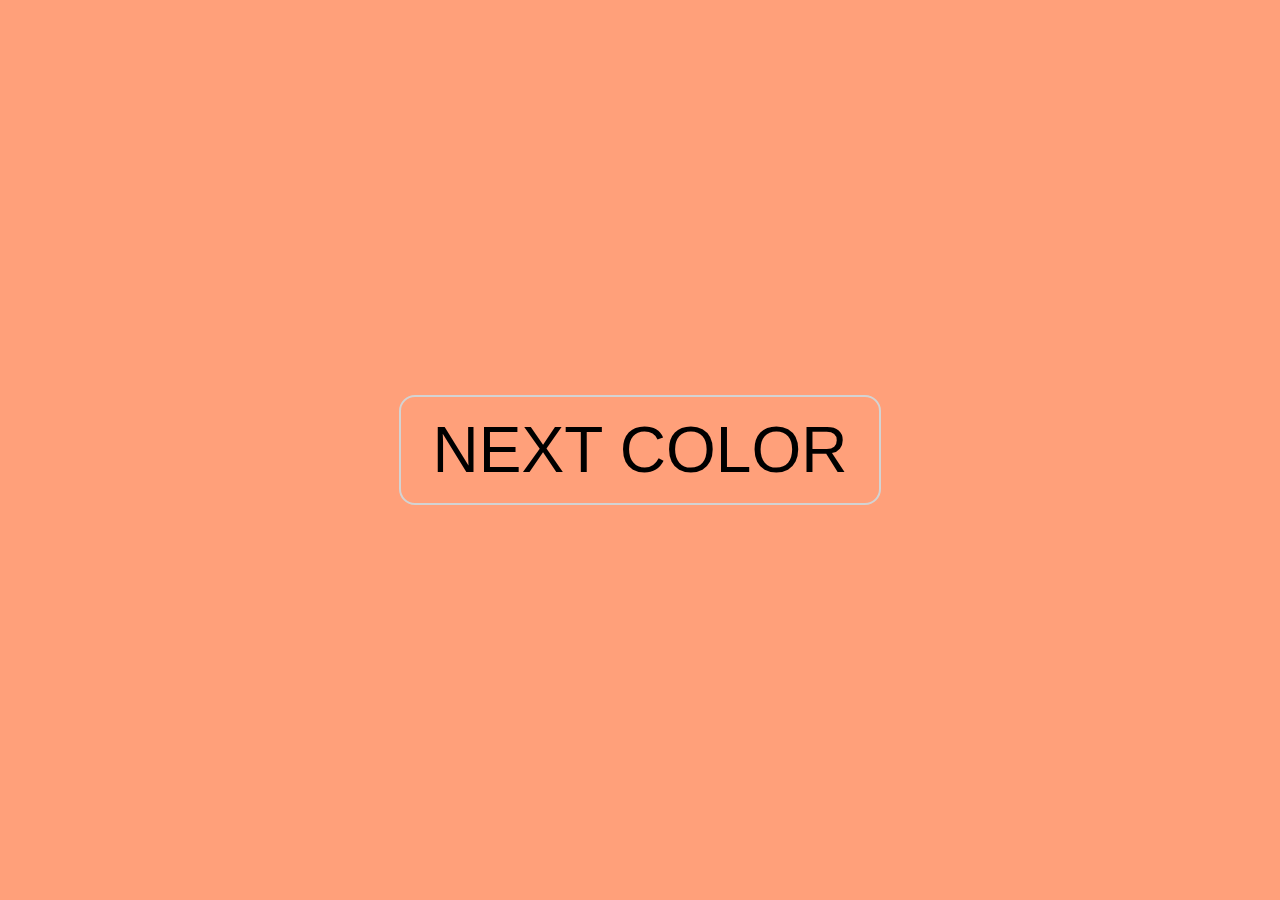
<file: background-colors/index.html>
<!DOCTYPE html>
<html lang="en">
<head>
  <meta charset="UTF-8">
  <meta name="viewport" content="width=device-width, initial-scale=1.0">
  <title>Web Dev | Background Colors</title>
  <link rel="stylesheet" href="styles.css">
</head>
<body id='body'>
  <div class="btn-container">
    <button id='color'>next color</button>
  </div>

  <script src="./index.js"></script>
</body>
</html>
</file>
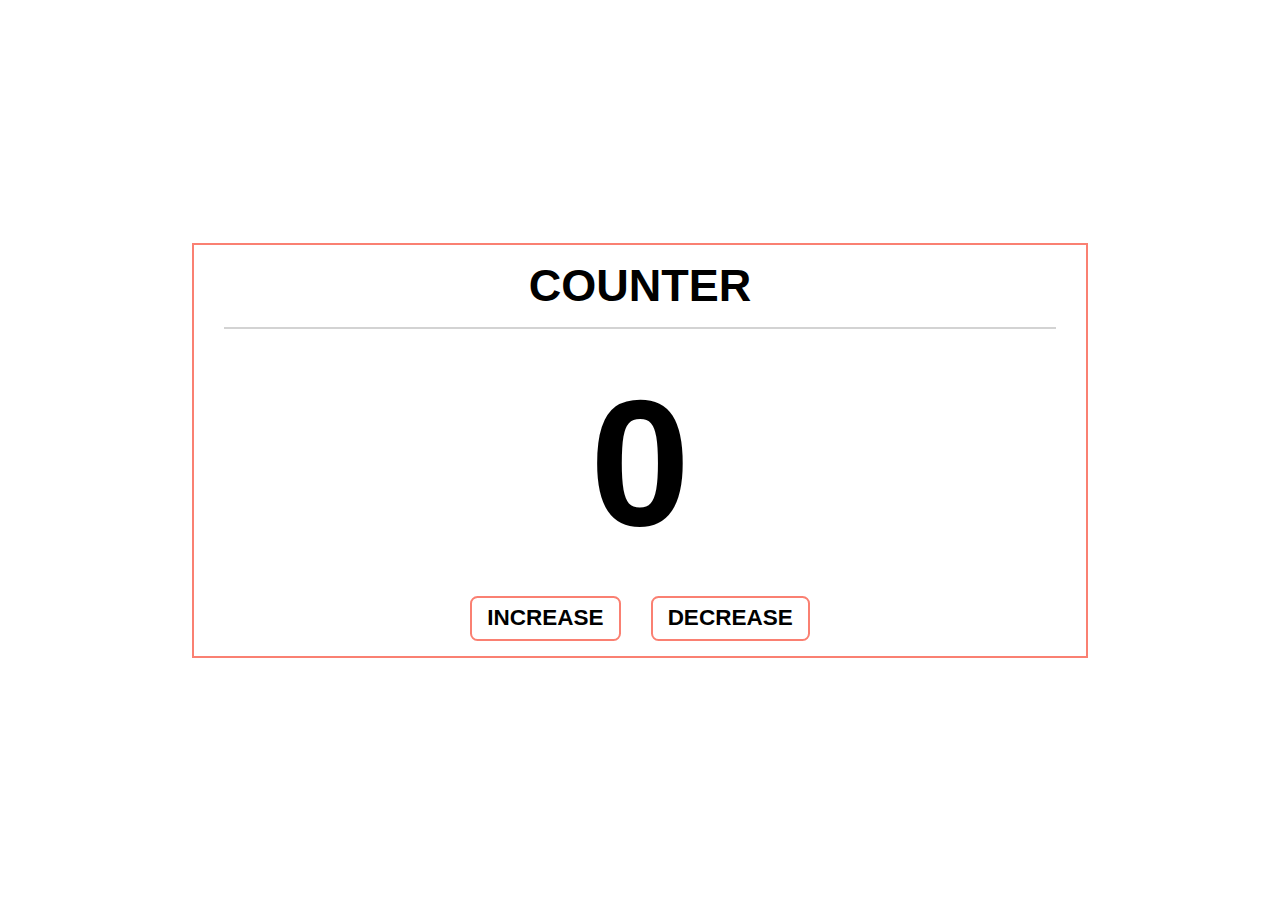
<file: counter-app/index.html>
<!DOCTYPE html>
<html lang="en">
<head>
  <meta charset="UTF-8">
  <meta name="viewport" content="width=device-width, initial-scale=1.0">
  <title>Counter | app</title>
  <link rel="stylesheet" href="styles.css">
</head>
<body>
  <div class="counter-container">
    <header>
      <h2>Counter</h2>
    </header>
    <main>
      <div class="counter">0</div>
    </main>
    <footer>
      <button type="submit" id='increase-btn'>Increase</button>
      <button type="submit" id='decrease-btn'>Decrease</button>
    </footer>
  </div>
  <script src="main.js"></script>
</body>
</html>
</file>
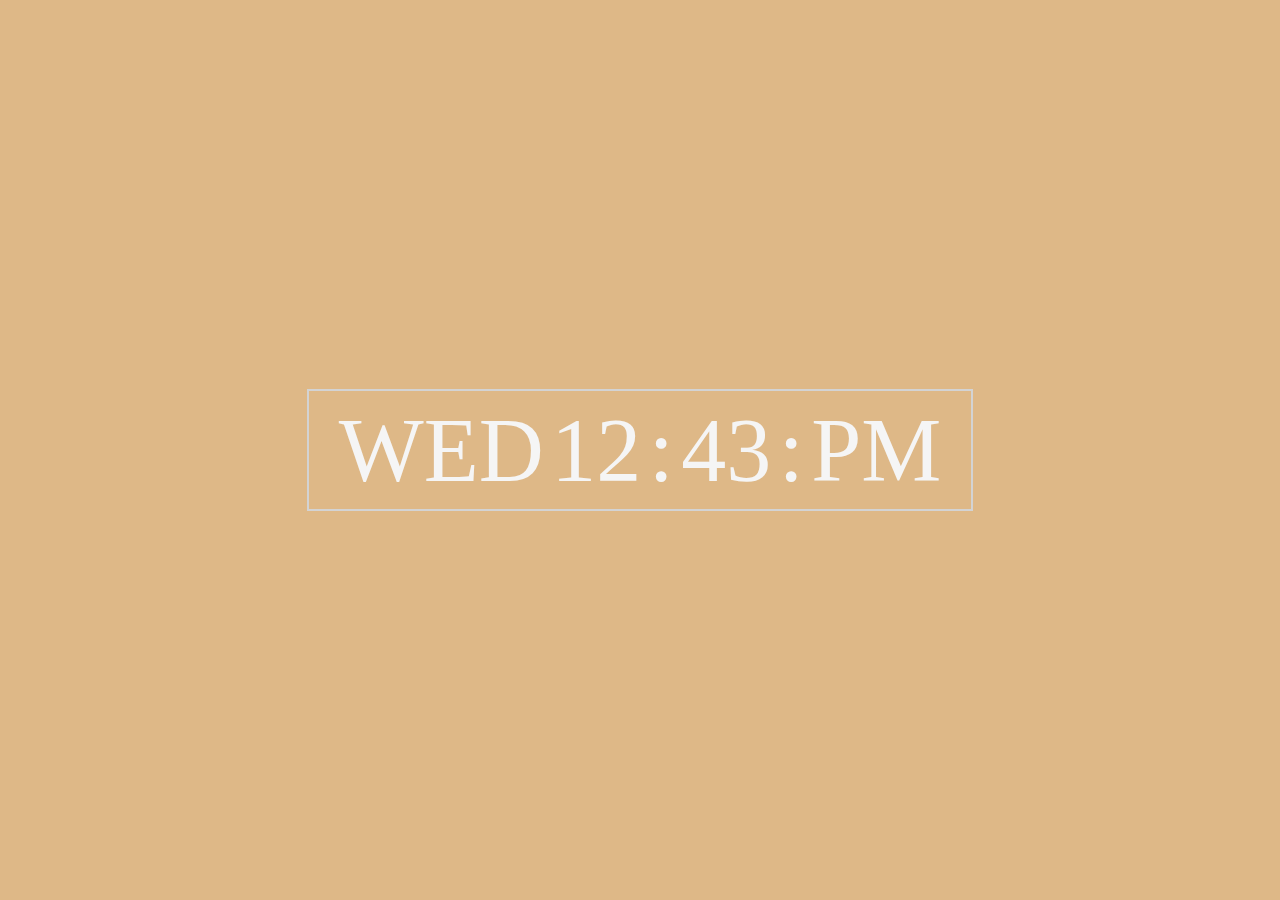
<file: digital-clock-app/index.html>
<!DOCTYPE html>
<html lang="en">
<head>
  <meta charset="UTF-8">
  <meta name="viewport" content="width=device-width, initial-scale=1.0">
  <title>Web Dev | Digital Clock App</title>
  <link rel="stylesheet" href="styles.css">
</head>
<body>
  <div class="clock-container">
    <span class="day-letter">wed</span>
    <span class="hours">12</span>
    <span class="day-letter">:</span>
    <span class="mins">43</span>
    <span class="day-letter">:</span>
    <span class="am-pm">pm</span>
  </div>

  <script src="main.js"></script>
</body>
</html>
</file>
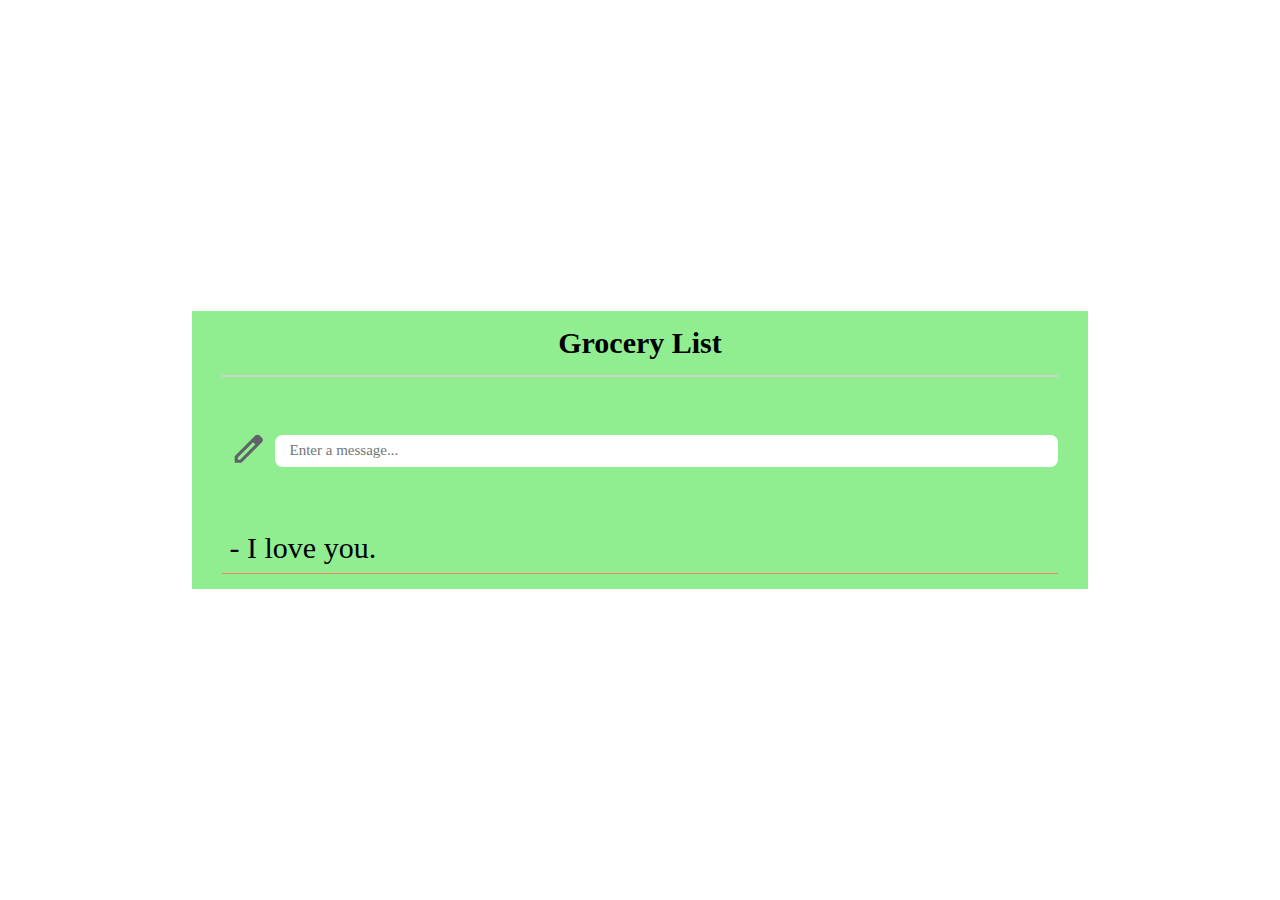
<file: grocery-list-app/index.html>
<!DOCTYPE html>
<html lang="en">
<head>
  <meta charset="UTF-8">
  <meta name="viewport" content="width=device-width, initial-scale=1.0">
  <title>Web Dev | Grocery List App</title>
  <link rel="stylesheet" href="styles.css">
</head>
<body>
  <div class="container">
    <header>
      <h2>Grocery List</h2>
    </header>
    <main>
        <form class="message-input">
        <span><svg xmlns="http://www.w3.org/2000/svg" height="24px" viewBox="0 -960 960 960" width="24px" fill="#5f6368"><path d="M200-200h57l391-391-57-57-391 391v57Zm-80 80v-170l528-527q12-11 26.5-17t30.5-6q16 0 31 6t26 18l55 56q12 11 17.5 26t5.5 30q0 16-5.5 30.5T817-647L290-120H120Zm640-584-56-56 56 56Zm-141 85-28-29 57 57-29-28Z"/></svg></span>
        <input type="text" id="message" placeholder="Enter a message...">
        <input type="submit" value="" hidden >
        </form>
    </main>
    <footer class="grocery-list">
      <div class="grocery"><span>- </span>I love you.</div>
    </footer>
  </div>

  <script src="main.js"></script>
</body>
</html>
</file>
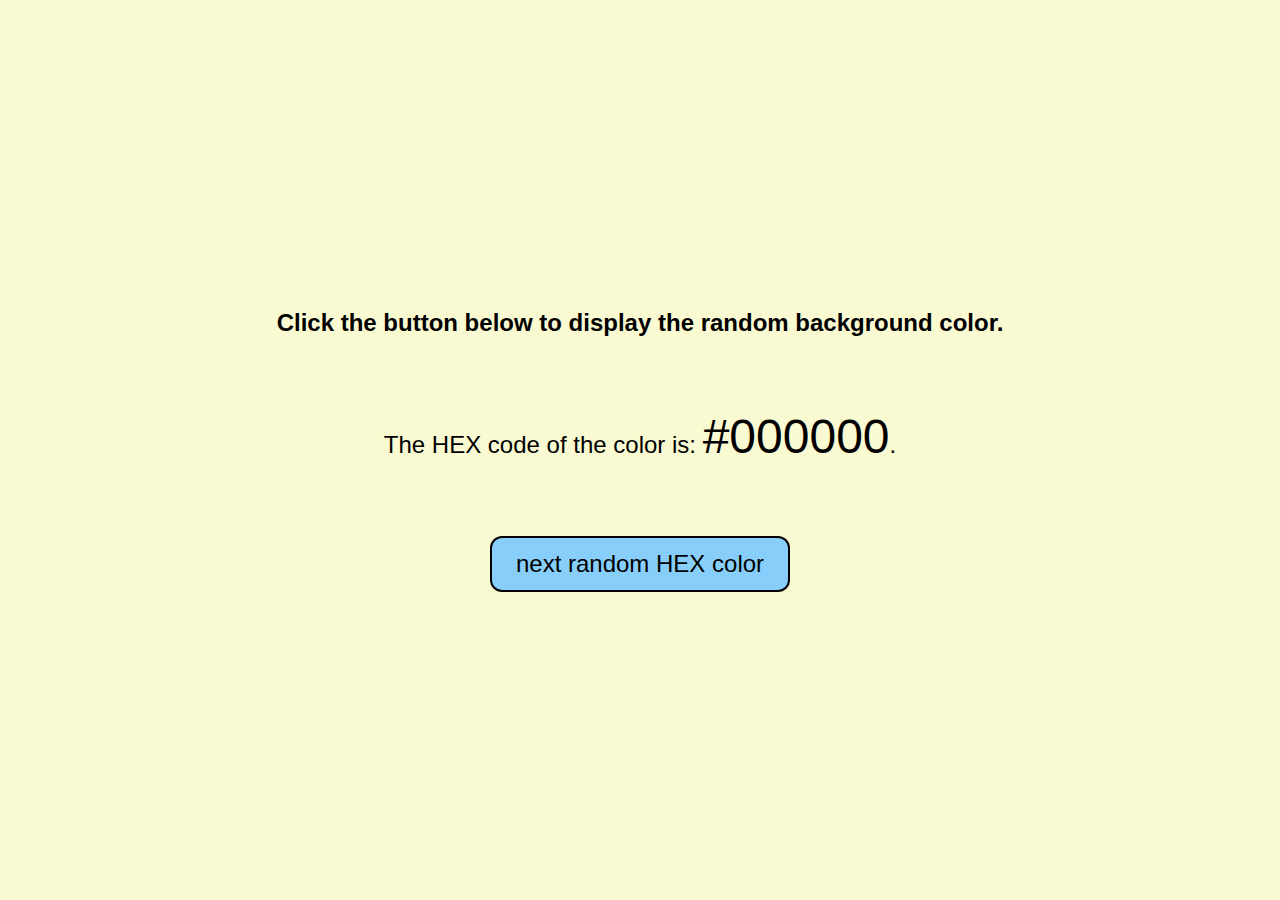
<file: hex-colors/index.html>
<!DOCTYPE html>
<html lang="en">
<head>
  <meta charset="UTF-8">
  <meta name="viewport" content="width=device-width, initial-scale=1.0">
  <title>Web Dev | Hex Colors</title>
  <link rel="stylesheet" href="styles.css">
</head>
<body id='body'>
  <main>
    <h2 id='animated-title'>Click the button below to display the random background color.</h2>
    <p>The HEX code of the color is: <span class='hex-value'>#<span class='hex-value' id='hex-number'>000000</span></span>.</p>
    <div class="btn-container">
      <button id='color-btn'>next random HEX color</button>
    </div>
  </main>

  <script src="./index.js"></script>
</body>
</html>
</file>
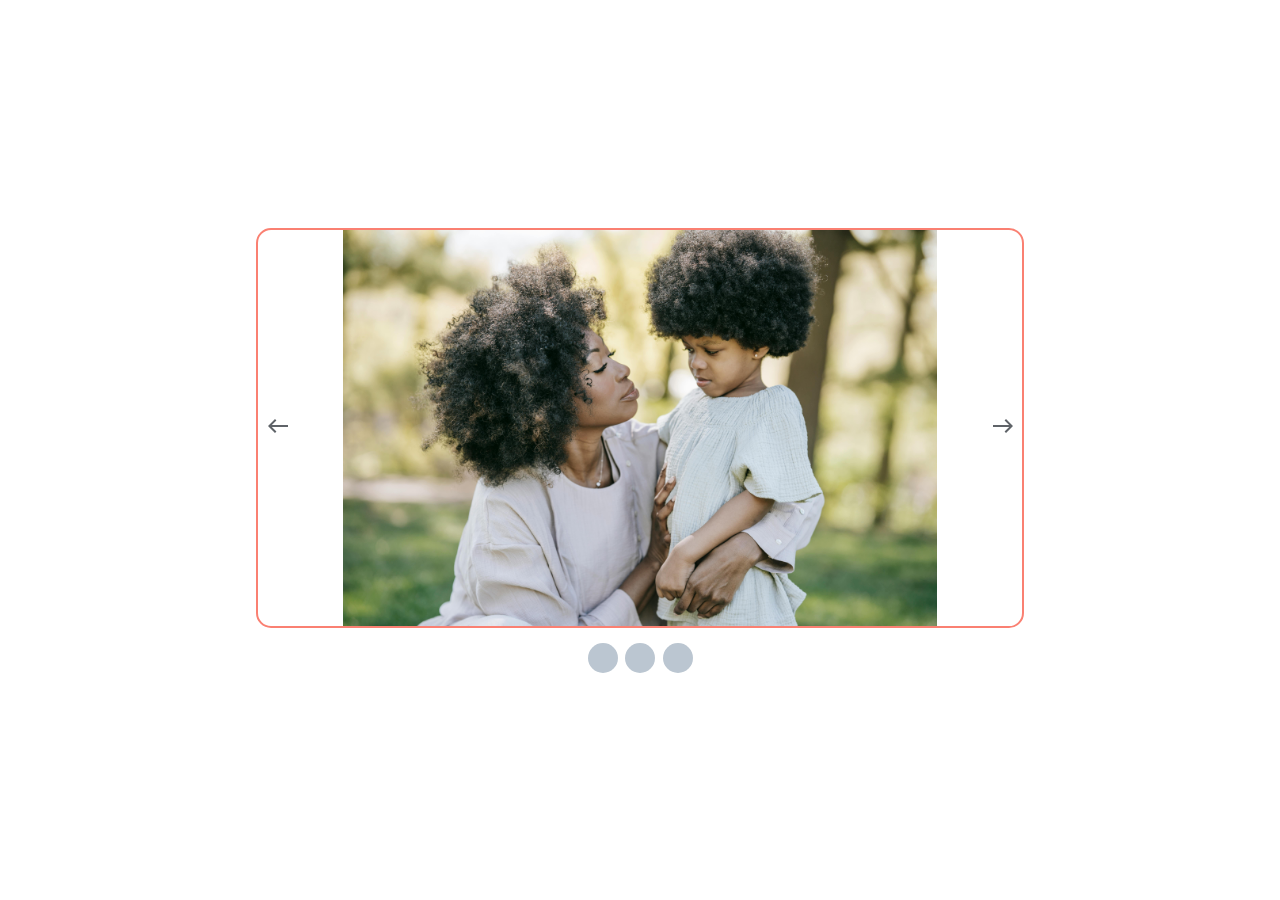
<file: image-caroussel-app/index.html>
<!DOCTYPE html>
<html lang="en">
<head>
  <meta charset="UTF-8">
  <meta name="viewport" content="width=device-width, initial-scale=1.0">
  <title>Image Caroussel | app</title>
  <link rel="stylesheet" href="styles.css">
</head>
<body>
  <div class="photo-container">
  <img src="./photos/pexels-barbara-olsen-7880602.jpg" alt="barb olsen">
    <div class="directions">
      <div id="left"><svg xmlns="http://www.w3.org/2000/svg" height="24px" viewBox="0 -960 960 960" width="24px" fill="#5f6368"><path d="M360-200 80-480l280-280 56 56-183 184h647v80H233l184 184-57 56Z"/></svg></div>
      <div id="right"><svg xmlns="http://www.w3.org/2000/svg" height="24px" viewBox="0 -960 960 960" width="24px" fill="#5f6368"><path d="m600-200-57-56 184-184H80v-80h647L544-704l56-56 280 280-280 280Z"/></svg></div>
    </div>
  </div>
    <div class="btn-menu">
      <div class="btn"></div>
      <div class="btn"></div>
      <div class="btn"></div>
    </div>

  <script src="main.js"></script>
</body>
</html>
</file>
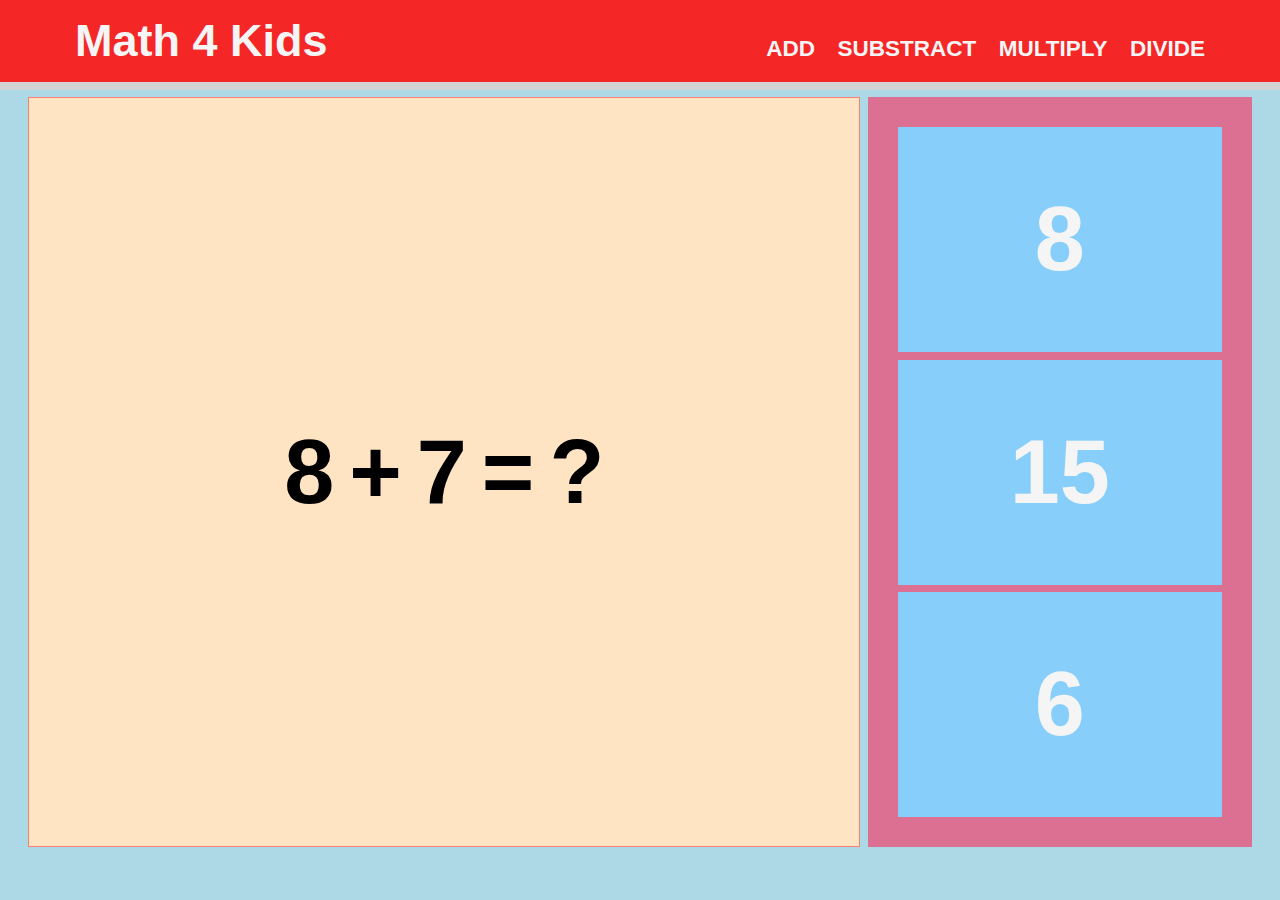
<file: math-kids-app/index.html>
<!DOCTYPE html>
<html lang="en">
<head>
  <meta charset="UTF-8">
  <meta name="viewport" content="width=device-width, initial-scale=1.0">
  <title>Web Dev | Math for Kids App</title>
  <link rel="stylesheet" href="styles.css">
</head>
<body>
  <div class="container">
    <header>
      <nav>
        <div class="logo">Math 4 Kids</div>
        <div class="nav-links">
        <a href="#">Add</a>
        <a href="#">Substract</a>
        <a href="#">Multiply</a>
        <a href="#">Divide</a>
        </div>
      </nav>
    </header>
    <main>
      <section class='question'>
        <div class="operation">
          <span id='operand-1'>8</span>
          <span id='operator'>+</span>
          <span id='operand-2'>7</span>
          <span id='equal'>=</span>
          <span id='answer'>?</span>
        </div>
      </section>
      <section class='answer-list'>
        <div class="answer answer-1">8</div>
        <div class="answer answer-2">15</div>
        <div class="answer answer-3">6</div>
      </section>
    </main>
  </div>

  <script src="main.js"></script>
</body>
</html>
</file>
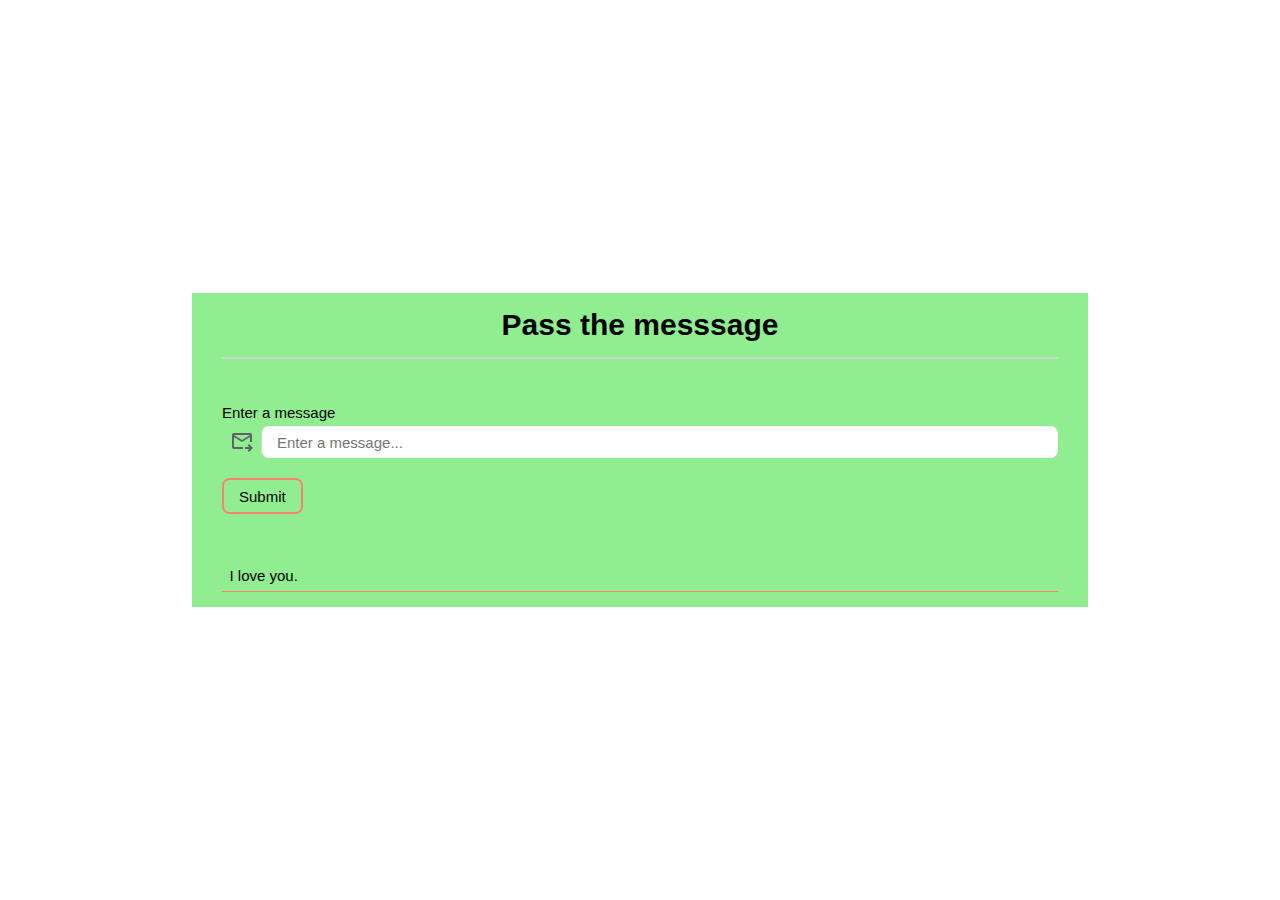
<file: pass-the-message-app/index.html>
<!DOCTYPE html>
<html lang="en">
<head>
  <meta charset="UTF-8">
  <meta name="viewport" content="width=device-width, initial-scale=1.0">
  <title>Web Dev | Pass the message App</title>
  <link rel="stylesheet" href="styles.css">
</head>
<body>
  <div class="message-container">
    <header>
      <h2>Pass the messsage</h2>
    </header>
    <main>
      <label for="message">
        Enter a message
        <div class="message-input">
        <span><svg xmlns="http://www.w3.org/2000/svg" height="24px" viewBox="0 -960 960 960" width="24px" fill="#5f6368"><path d="M480-440 160-640v400h360v80H160q-33 0-56.5-23.5T80-240v-480q0-33 23.5-56.5T160-800h640q33 0 56.5 23.5T880-720v280h-80v-200L480-440Zm0-80 320-200H160l320 200ZM760-40l-56-56 63-64H600v-80h167l-64-64 57-56 160 160L760-40ZM160-640v440-240 3-283 80Z"/></svg></span>
        <input type="text" id="message" placeholder="Enter a message...">
        </div>
      </label>

      <button type="submit" id='submit-btn'>Submit</button>
    </main>
    <footer>
    <div class="message-list">
      <div class="message">I love you.</div>
    </div>
    </footer>
  </div>

  <script src="main.js"></script>
</body>
</html>
</file>
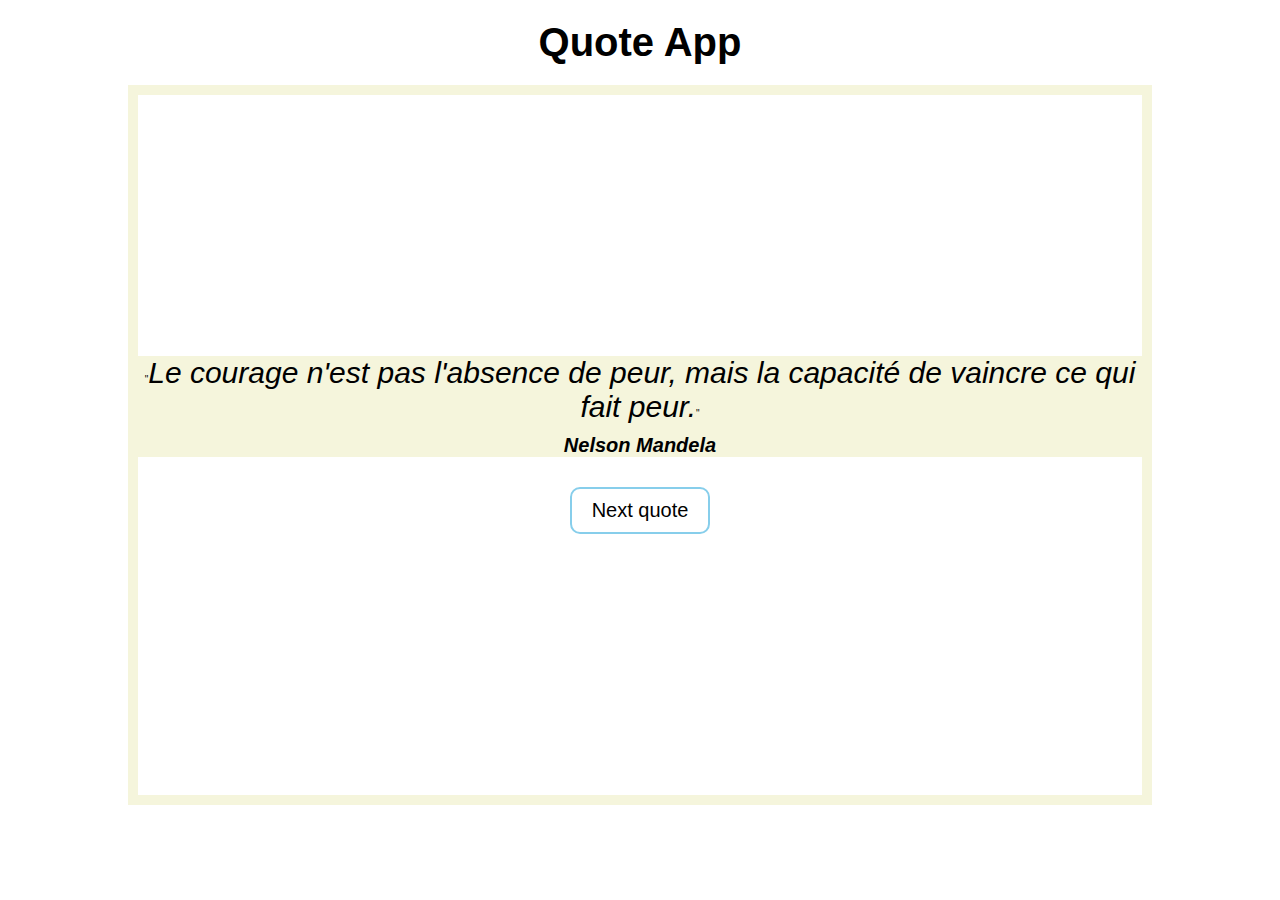
<file: quote-app/index.html>
<!DOCTYPE html>
<html lang="en">
<head>
    <meta charset="UTF-8">
    <meta name="viewport" content="width=device-width, initial-scale=1.0">
    <title>Web Dev | Quote App</title>
    <link rel="stylesheet" href="styles.css">
</head>
<body>
    <header>
        <h2>Quote App</h2>
    </header>
    <main class="quote-board">
        <div class='quote'>
            <p>"<span class='text' id='quote-text'>Le courage n'est pas l'absence de peur, mais la capacité de vaincre ce qui fait peur.</span>"</p>
            <p class='author' id='quote-author'>Nelson Mandela</p>
        </div>

        <button id='next-quote-btn'>Next quote</button>
    </main>
    <script src="./main.js"></script>
</body>
</html>
</file>
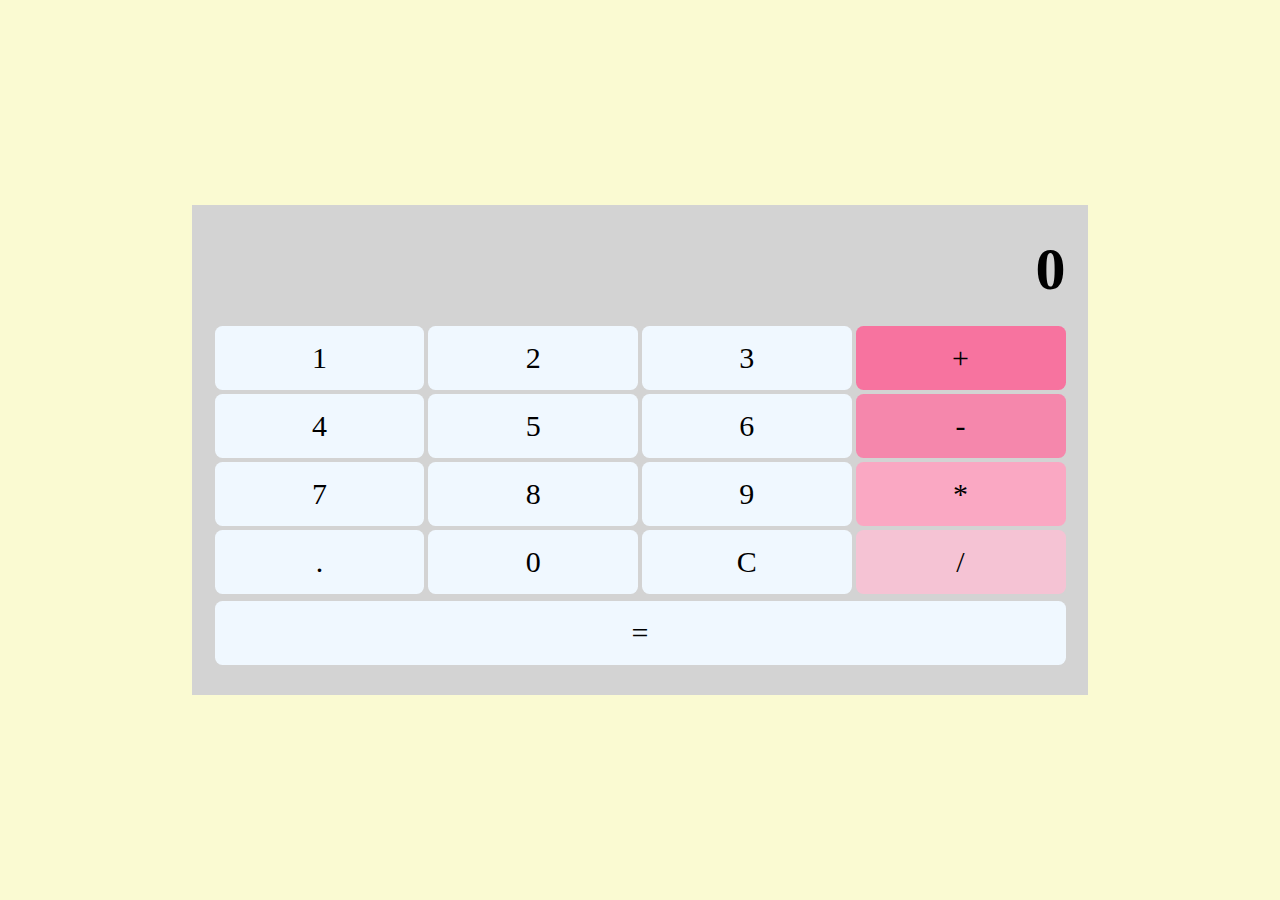
<file: simple-calculator-app/index.html>
<!DOCTYPE html>
<html lang="en">
<head>
  <meta charset="UTF-8">
  <meta name="viewport" content="width=device-width, initial-scale=1.0">
  <title>Web Dev | Simple Calculator App</title>
  <link rel="stylesheet" href="styles.css">
</head>
<body>
  <div class="calc-container">
    <header id='calc-input'>0</header>
    <main id='calc-btns'>
      <button type="button" value="1" id='btn-1'>1</button>
      <button type="button" value="2" id='btn-2'>2</button>
      <button type="button" value="3" id='btn-3'>3</button>
      <button type="button" value="+" id='btn-plus' class='btn-operation'>+</button>
      <button type="button" value="4" id='btn-4'>4</button>
      <button type="button" value="5" id='btn-5'>5</button>
      <button type="button" value="6" id='btn-6'>6</button>
      <button type="button" value="-" id='btn-minus' class='btn-operation'>-</button>
      <button type="button" value="7" id='btn-7'>7</button>
      <button type="button" value="8" id='btn-8'>8</button>
      <button type="button" value="9" id='btn-9'>9</button>
      <button type="button" value="*" id='btn-times' class='btn-operation'>*</button>
      <button type="button" value="." id='btn-dot'>.</button>
      <button type="button" value="0" id='btn-0'>0</button>
      <button type="button" value="C" id='btn-cancel'>C</button>
      <button type="button" value="/" id='btn-divide' class='btn-operation'>/</button>
    </main>
    <footer>
      <button type="submit" id='calc-btn'>=</button>
    </footer>
  </div>

  <script src="main.js"></script>
</body>
</html>
</file>
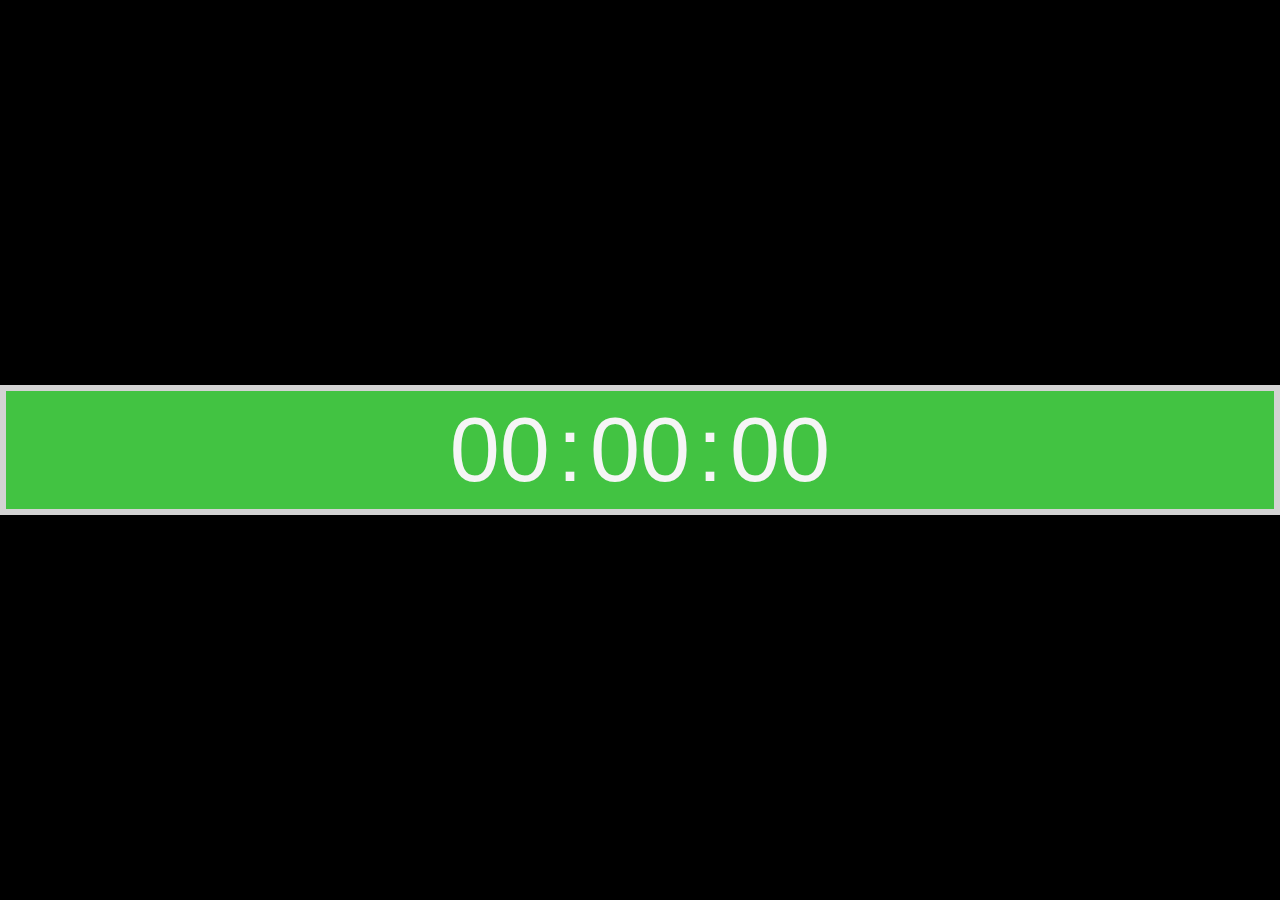
<file: timer-app/index.html>
<!DOCTYPE html>
<html lang="en">
<head>
  <meta charset="UTF-8">
  <meta name="viewport" content="width=device-width, initial-scale=1.0">
  <title>Web Dev | Timer App</title>
  <link rel="stylesheet" href="styles.css">
</head>
<body>
  <div class="container">
    <span class="minutes">00</span>
    <span class="dots">:</span>
    <span class="seconds">00</span>
    <span class="dots">:</span>
    <span class="milliseconds">00</span>
  </div>

  <script src="main.js"></script>
</body>
</html>
</file>
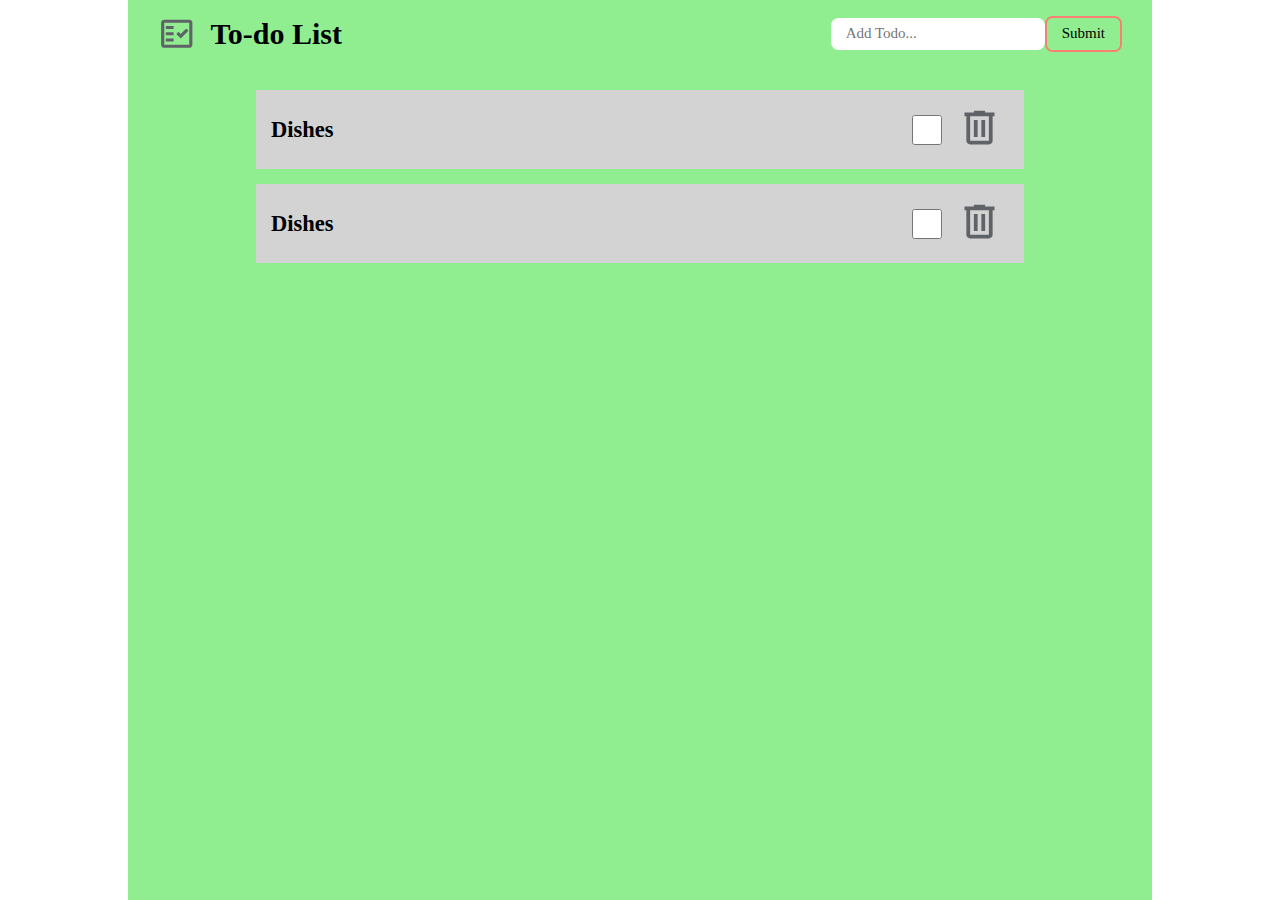
<file: todolist-app/index.html>
<!DOCTYPE html>
<html lang="en">
<head>
  <meta charset="UTF-8">
  <meta name="viewport" content="width=device-width, initial-scale=1.0">
  <title>Web Dev | TodoList App</title>
  <link rel="stylesheet" href="styles.css">
</head>
<body>
  <div class="container">
    <header>
      <div class="logo">
      <svg xmlns="http://www.w3.org/2000/svg" height="24px" viewBox="0 -960 960 960" width="24px" fill="#5f6368"><path d="M160-120q-33 0-56.5-23.5T80-200v-560q0-33 23.5-56.5T160-840h640q33 0 56.5 23.5T880-760v560q0 33-23.5 56.5T800-120H160Zm0-80h640v-560H160v560Zm40-80h200v-80H200v80Zm382-80 198-198-57-57-141 142-57-57-56 57 113 113Zm-382-80h200v-80H200v80Zm0-160h200v-80H200v80Zm-40 400v-560 560Z"/>
      </svg>
      <p>To-do List</p>
      </div>
      <form class="todo-form">
        <input type="text" id="" placeholder='Add Todo...'>
        <button type="submit">Submit</button>
      </form>
    </header>
    <main class='todo-list'>
        <div class="todo">
          <p>Dishes</p>
          <div class="buttons">
            <input type="checkbox" id="check-todo">
            <span class='delete-icon'><svg xmlns="http://www.w3.org/2000/svg" height="24px" viewBox="0 -960 960 960" width="24px" fill="#5f6368"><path d="M280-120q-33 0-56.5-23.5T200-200v-520h-40v-80h200v-40h240v40h200v80h-40v520q0 33-23.5 56.5T680-120H280Zm400-600H280v520h400v-520ZM360-280h80v-360h-80v360Zm160 0h80v-360h-80v360ZM280-720v520-520Z"/></svg></span>
          </div>
        </div>
        <div class="todo">
          <p>Dishes</p>
          <div class="buttons">
            <input type="checkbox" id="check-todo">
            <span class='delete-icon'><svg xmlns="http://www.w3.org/2000/svg" height="24px" viewBox="0 -960 960 960" width="24px" fill="#5f6368"><path d="M280-120q-33 0-56.5-23.5T200-200v-520h-40v-80h200v-40h240v40h200v80h-40v520q0 33-23.5 56.5T680-120H280Zm400-600H280v520h400v-520ZM360-280h80v-360h-80v360Zm160 0h80v-360h-80v360ZM280-720v520-520Z"/></svg></span>
          </div>
        </div>
    </main>
  </div>

  <script src="main.js"></script>
</body>
</html>
</file>
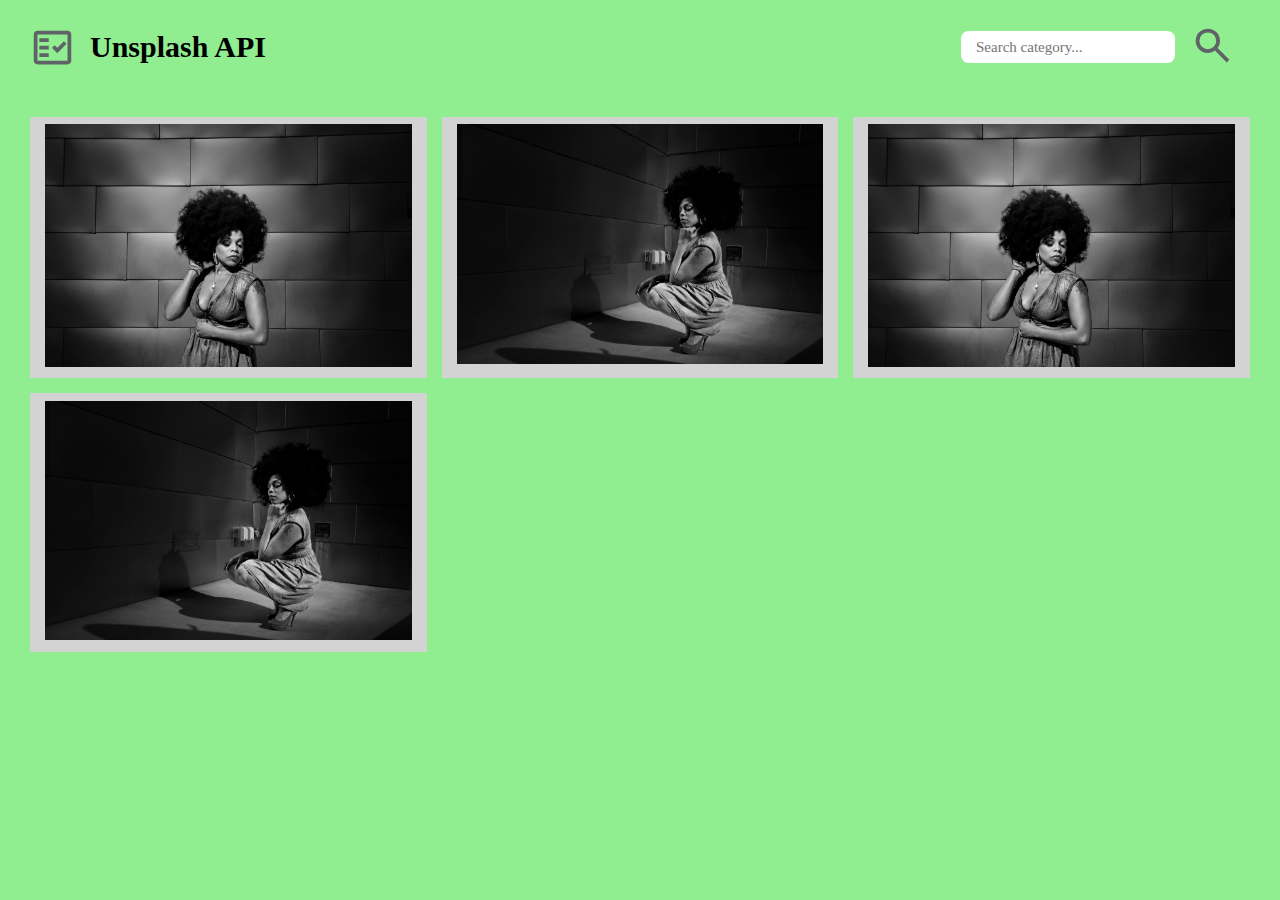
<file: unsplash-api-app/index.html>
<!DOCTYPE html>
<html lang="en">
<head>
  <meta charset="UTF-8">
  <meta name="viewport" content="width=device-width, initial-scale=1.0">
  <title>Web Dev | Unsplah API App</title>
  <link rel="stylesheet" href="styles.css">
</head>
<body>
  <div class="container">
    <header>
      <div class="logo">
      <svg xmlns="http://www.w3.org/2000/svg" height="24px" viewBox="0 -960 960 960" width="24px" fill="#5f6368"><path d="M160-120q-33 0-56.5-23.5T80-200v-560q0-33 23.5-56.5T160-840h640q33 0 56.5 23.5T880-760v560q0 33-23.5 56.5T800-120H160Zm0-80h640v-560H160v560Zm40-80h200v-80H200v80Zm382-80 198-198-57-57-141 142-57-57-56 57 113 113Zm-382-80h200v-80H200v80Zm0-160h200v-80H200v80Zm-40 400v-560 560Z"/>
      </svg>
      <p>Unsplash API</p>
      </div>
      <form class="search-form">
        <input type="text" id="" placeholder='Search category...'>
        <button type="submit"><svg xmlns="http://www.w3.org/2000/svg" height="24px" viewBox="0 -960 960 960" width="24px" fill="#5f6368"><path d="M784-120 532-372q-30 24-69 38t-83 14q-109 0-184.5-75.5T120-580q0-109 75.5-184.5T380-840q109 0 184.5 75.5T640-580q0 44-14 83t-38 69l252 252-56 56ZM380-400q75 0 127.5-52.5T560-580q0-75-52.5-127.5T380-760q-75 0-127.5 52.5T200-580q0 75 52.5 127.5T380-400Z"/></svg></button>
      </form>
    </header>
    <main class='photo-container'>
        <div class="photo">
          <img src="assets/pexels-craftedimage-18815356.jpg" alt="unsplash photo">
        </div>
        <div class="photo">
          <img src="assets/pexels-craftedimage-18815357.jpg" alt="unsplash photo">
        </div>
        <div class="photo">
          <img src="assets/pexels-craftedimage-18815356.jpg" alt="unsplash photo">
        </div>
        <div class="photo">
          <img src="assets/pexels-craftedimage-18815357.jpg" alt="unsplash photo">
        </div>
    </main>
  </div>

  <script src="main.js"></script>
</body>
</html>
</file>
<file: background-colors/styles.css>
* {
  margin: 0;
  padding: 0;
  box-sizing: border-box;
  font-family: Arial, Helvetica, sans-serif;
  font-size: 2rem;
}

body {
  min-height: 100vh;
  display: flex;
  justify-content: center;
  align-items: center;
  background-color: lightsalmon;
  color: black;
}

button {
  padding: .5rem 1rem;
  cursor: pointer;
  border: unset;
  border-radius: .5rem;
  background-color: transparent;
  border: 2px solid lightgray;
  text-transform: uppercase;
}

button:hover {
  background-color: lightgray;
  font-weight: bold;
}

@media (max-width:240px) {
  button {
    font-size: .5rem;
  }
}

@media (max-width:768px) {
  button {
    font-size: .75rem;
  }
}
</file>
<file: counter-app/styles.css>
* {
  margin: 0;
  padding: 0;
  box-sizing: border-box;
  font-size: 15px;
  font-family: 'Gill Sans', 'Gill Sans MT', Calibri, 'Trebuchet MS', sans-serif;
}

body {
  display: flex;
  align-items: center;
  justify-content: center;
  min-height: 100vh;
}

.counter-container {
  padding: 1rem 2rem;
  border: 2px solid salmon;
  width: 70vw;
  min-width: 360px;
  display: flex;
  flex-direction: column;
  gap: 2rem;
}

header h2 {
  text-align: center;
  text-transform: uppercase;
  font-size: 3rem;
  padding-bottom: 1rem;
  border-bottom: 2px solid lightgray;
}

main {
  display: flex;
  align-items: center;
  justify-content: center;
  gap: 1rem;
}

.counter {
  font-weight: 900;
  font-size: 12rem;
}

button {
  padding: .5rem 1rem;
  font-size: 1.5rem;
  background-color: transparent;
  border: 2px solid salmon;
  border-radius: .5rem;
  font-weight: bold;
  text-transform: uppercase;
}

button:hover {
  cursor: pointer;
  background-color: salmon;
}

footer {
  display: flex;
  align-items: center;
  justify-content: center;
  gap: 2rem;
}

@media (max-width:768px) {
  .counter {
    font-size: 8rem;
  }

  button {
    font-size: 1rem;
  }

  .counter-container {
    min-width: 240px;
  }

}

@media (max-width:480px) {
  .counter-container {
    width: 100%;
  }

  footer {
    gap: 1rem
  }
}
</file>
<file: digital-clock-app/styles.css>
* {
  margin: 0;
  padding: 0;
  box-sizing: border-box;
  font-size: 15px;
  font-family: Cambria, Cochin, Georgia, Times, 'Times New Roman', serif
}

body {
  display: flex;
  align-items: center;
  justify-content: center;
  min-height: 100vh;
  background-color: burlywood;
}

.clock-container {
  border: 2px solid lightgray;
  display: flex;
  align-items: center;
  justify-content: center;
  padding: .5rem 2rem;
  gap: .5rem;
  color: whitesmoke;
  text-transform: uppercase;
}

.clock-container:hover {
  cursor: pointer;
  background-color: lightgray;
  color: black;
}

.clock-container span {
  font-size: 6rem;
}

@media (max-width:768px) {
  .clock-container span {
    font-size: 4rem;
  }
}

@media (max-width:480px) {
  .clock-container span {
    font-size: 2rem;
  }

  .clock-container {
    width: 100%;
    margin: 0 1rem;
  }
}

@media (max-width:320px) {
  .clock-container span {
    font-size: 1.5rem;
  }

  .clock-container {
    width: 100%;
    margin: 0 1rem;
  }
}
</file>
<file: grocery-list-app/styles.css>
* {
  margin: 0;
  padding: 0;
  box-sizing: border-box;
  font-size: 15px;
  font-family: cursive;
}

body {
  display: flex;
  align-items: center;
  justify-content: center;
  min-height: 100vh;
}

.container {
  padding: 1rem 2rem;
  width: 70vw;
  min-width: 360px;
  display: flex;
  flex-direction: column;
  gap: 2rem;
  background-color: lightgreen;
}

header h2 {
  text-align: center;
  font-size: 2rem;
  padding-bottom: 1rem;
  border-bottom: 2px solid lightgray;
}

main {
  padding: 1rem 0;
  display: flex;
  flex-direction: column;
  gap: 1rem;
}

main input {
  width: 100%;
  padding: .5rem 1rem;
  border-radius: .5rem;
  outline: none;
  border: unset;
}

main span {
  padding: .5rem;
}

.message-input {
  display: flex;
  align-items: center;
}

button {
  padding: .5rem 1rem;
  font-size: 1rem;
  background-color: transparent;
  border: 2px solid salmon;
  border-radius: .5rem;
  align-self: flex-start;
}

button:hover {
  cursor: pointer;
  font-weight: bold;
  background-color: salmon;
}

.grocery-list {
  display: flex;
  flex-direction: column;
  gap: .25rem;
}

.grocery {
  border-bottom: 1px solid salmon;
  padding: .5rem;
  font-size: 2rem;
}

.grocery span {
  font-size: 2rem;
}

svg {
  height: 2.5rem;
  width: 2.5rem;
}

@media(max-width:480px) {
  .container {
    width: 100%;
    min-width: 240px;
    padding: 1rem .5rem;
  }

  header h2 {
    font-size: 1.5rem;
  }
}
</file>
<file: hex-colors/styles.css>
* {
  margin: 0;
  padding: 0;
  box-sizing: border-box;
  font-family: Arial, Helvetica, sans-serif;
  font-size: x-large;
}

body {
  background-color: lightgoldenrodyellow;
}

main {
  width: 70%;
  margin: auto;
  min-height: 100vh;
  display: flex;
  flex-direction: column;
  justify-content: center;
  align-items: center;
  color: black;
  gap: 3rem;
}

h2 {
  text-align: center;
  animation: colorchange 5s infinite alternate;
}

@keyframes colorchange {
  0% {
    color: green;
  }

  20% {
    color: red;
  }

  40% {
    color: orchid;
  }

  60% {
    color: blue;
  }

  80% {
    color: brown;
  }

  100% {
    color: orange;
  }
}

.hex-value {
  font-size: 2rem;
}

button {
  padding: .5rem 1rem;
  cursor: pointer;
  border: unset;
  border-radius: .5rem;
  background-color: lightskyblue;
  border: 2px solid black;
}

button:hover {
  background-color: hsl(203, 68%, 71%);
  font-weight: bold;
}

@media(max-width:768px) {
  main {
    gap: 2rem;
  }

  main h2 {
    font-size: 1rem;
  }
}

@media(max-width:480px) {
  main {
    gap: 1.5rem;
  }

  main h2 {
    font-size: .75rem;
  }

  main p {
    font-size: .7rem;
  }
}
</file>
<file: image-caroussel-app/styles.css>
* {
  margin: 0;
  padding: 0;
  box-sizing: border-box;

  font-size: 15px;
  font-family: 'Gill Sans', 'Gill Sans MT', Calibri, 'Trebuchet MS', sans-serif;
}

body {
  display: flex;
  align-items: center;
  justify-content: center;
  flex-direction: column;
  gap: 1rem;
  min-height: 100vh;
}

.photo-container {
  border: 2px solid salmon;
  border-radius: 1rem;
  width: 768px;
  height: 400px;
  min-width: 360px;
  display: flex;
  align-items: center;
  justify-content: center;
  position: relative;
}

.photo-container img {
  width: 100%;
  height: 100%;
  object-fit: contain;
}

.directions {
  position: absolute;
  display: flex;
  align-items: center;
  justify-content: space-between;
  width: 100%;
}

.directions div {
  padding: .5rem;
}

.directions div:hover {
  cursor: pointer;
  background-color: salmon;
  color: wheat;
  border-radius: .5rem;
}

.btn-menu {
  display: flex;
  align-items: center;
  justify-content: center;
  gap: .5rem;
}

.btn {
  padding: 1rem;
  background-color: rgb(187, 198, 209);
  border: unset;
  border-radius: 50%;
}

.btn:hover {
  cursor: pointer;
  background-color: salmon;
}
</file>
<file: math-kids-app/styles.css>
* {
  margin: 0;
  padding: 0;
  box-sizing: border-box;
  font-size: 15px;
  font-family: Impact, Haettenschweiler, 'Arial Narrow Bold', sans-serif
}

.container {
  background-color: lightgrey;
  display: flex;
  flex-direction: column;
  gap: .5rem;
  color: whitesmoke;
  min-height: 100vh;
}

header {
  width: 100%;
  padding: 1rem 5rem;
  background-color: rgb(244, 38, 38);
  color: whitesmoke;
  font-weight: bold;
}

header nav {
  display: flex;
  align-items: baseline;
  justify-content: space-between;
}

header .logo {
  font-size: 3rem;
}

header a {
  font-size: 1.5rem;
  text-transform: uppercase;
  font-weight: bold;
}

.nav-links {
  display: flex;
  align-items: center;
  justify-content: center;
  gap: 1.5rem;
}

a {
  text-decoration: none;
  color: whitesmoke;
}

a:hover {
  text-decoration: underline;
  text-underline-offset: .25rem;

}

main {
  width: 100%;
  display: flex;
  align-items: flex-start;
  justify-content: center;
  gap: .5rem;
  padding: .5rem;
  background-color: lightblue;
  min-height: 90vh;
}

.operation {
  display: flex;
  align-items: center;
  justify-content: center;
  gap: 1rem;
  height: 750px;
  width: 65vw;
  color: black;
  background-color: bisque;
  border: 1px solid salmon;
}

.operation span {
  font-size: 6rem;
  font-weight: bold;
}

.answer-list {
  display: flex;
  flex-direction: column;
  padding: 2rem;
  background-color: palevioletred;
  gap: .5rem;
  width: 30vw;
}

.answer {
  height: 225px;
  display: flex;
  align-items: center;
  justify-content: center;
  font-weight: bold;
  font-size: 6rem;
  background-color: lightskyblue;
}

@media(max-width:768px) {
  header nav {
    flex-direction: column;
    gap: 2rem;
    align-items: center;
  }

  main {
    flex-direction: column;
    padding: .5rem;
  }

  .operation {
    height: unset;
    width: unset;
    width: 100%;
  }

  .question {
    width: 100%;
    min-height: 40vh;
    display: flex;
    justify-content: center;
    align-items: center;
  }

  .answer-list {
    flex-direction: row;
    width: 100%;
  }

  .answer {
    width: 100%;
  }
}

@media(max-width:480px) {
  header .logo {
    font-size: 1.5rem;
    letter-spacing: .25rem;
  }

  header {
    padding-left: 2rem;
    padding-right: 2rem;
  }

  header .nav-links {
    display: none;
  }

  .answer-list {
    flex-direction: column;
  }

  .operation span {
    font-size: 3rem;
  }
}
</file>
<file: pass-the-message-app/styles.css>
* {
  margin: 0;
  padding: 0;
  box-sizing: border-box;
  font-size: 15px;
  font-family: 'Gill Sans', 'Gill Sans MT', Calibri, 'Trebuchet MS', sans-serif;
}

body {
  display: flex;
  align-items: center;
  justify-content: center;
  min-height: 100vh;
}

.message-container {
  padding: 1rem 2rem;
  width: 70vw;
  min-width: 360px;
  display: flex;
  flex-direction: column;
  gap: 2rem;
  background-color: lightgreen;
}

header h2 {
  text-align: center;
  font-size: 2rem;
  padding-bottom: 1rem;
  border-bottom: 2px solid lightgray;
}

main {
  padding: 1rem 0;
  display: flex;
  flex-direction: column;
  gap: 1rem;
}

main input {
  width: 100%;
  padding: .5rem 1rem;
  border-radius: .5rem;
  outline: none;
  border: unset;
  border-left: 1px solid lightgray;
}

main span {
  padding: .5rem;
}

.message-input {
  display: flex;
  align-items: center;
}

button {
  padding: .5rem 1rem;
  font-size: 1rem;
  background-color: transparent;
  border: 2px solid salmon;
  border-radius: .5rem;
  align-self: flex-start;
}

button:hover {
  cursor: pointer;
  font-weight: bold;
  background-color: salmon;
}

.message-list {
  display: flex;
  flex-direction: column;
  gap: .25rem;
}

.message {
  border-bottom: 1px solid salmon;
  padding: .5rem;
}

@media(max-width:480px) {
  .message-container {
    width: 100%;
    min-width: 240px;
    padding: 1rem .5rem;
  }

  header h2 {
    font-size: 1.5rem;
  }
}
</file>
<file: quote-app/styles.css>
* {
    margin: 0;
    padding: 0;
    box-sizing: border-box;
    font-size: 10px;
    font-family: Arial, Helvetica, sans-serif;
}

header {
    display: flex;
    justify-content: center;
    align-items: center;
    padding: 2rem 0;
}

header h2 {
    font-size: 4rem;
}

main {
    display: flex;
    justify-content: center;
    flex-direction: column;
    align-items: center;
    gap: 3rem;
    min-height: 80vh;
    margin: 0 auto;
}

.quote-board {
    border: 10px solid beige;
    width: 80vw;
    padding: 3rem 0;
    text-align: center;
}

.quote {
    display: flex;
    justify-content: center;
    flex-direction: column;
    align-items: center;
    gap: 1rem;
    background-color: beige;
}

.quote .text {
    font-style: italic;
    font-size: 3rem;
}

.author {
    font-weight: bold;
    font-style: italic;
    font-size: 2rem;
}

.quote-board button {
    padding: 1rem 2rem;
    font-size: 2rem;
    outline: none;
    border: unset;
    border-radius: 1rem;
    background-color: transparent;
    border: 2px solid skyblue;
}

button:hover {
    cursor: pointer;
    background-color: skyblue;
}

@media(max-width:768px) {
    header h2 {
        font-size: 2rem;
    }

    .quote .text {
        font-size: 2rem;
    }
}

@media(max-width:320px) {
    .quote .text {
        font-size: 1.5rem;
    }

    .quote .author {
        font-size: 1.5rem;
    }
}
</file>
<file: simple-calculator-app/styles.css>
* {
  margin: 0;
  padding: 0;
  box-sizing: border-box;
  font-size: 15px;
  font-family: Cambria, Cochin, Georgia, Times, 'Times New Roman', serif
}

body {
  display: flex;
  align-items: center;
  justify-content: center;
  min-height: 100vh;
  background-color: lightgoldenrodyellow;
}

.calc-container {
  background-color: lightgray;
  display: flex;
  flex-direction: column;
  align-items: center;
  justify-content: center;
  padding: 1rem 1.5rem;
  gap: .5rem;
  color: black;
  font-weight: bold;
  min-width: 360px;
  width: 70%;
}

.calc-container header {
  font-size: 4rem;
  padding: 1rem 0;
  width: 100%;
  text-align: right;
}

.calc-container main {
  width: 100%;
  display: grid;
  gap: .25rem;
  grid-template-columns: repeat(4, 1fr);
}

button {
  padding: 1rem 0;
  font-size: 2rem;
  border-radius: .5rem;
  outline: none;
  border: unset;
  background-color: aliceblue;
}

button:hover {
  background-color: rgba(240, 248, 255, 0.663);
  cursor: pointer;
}

#btn-plus {
  background-color: rgb(247, 115, 159);
}

#btn-minus {
  background-color: rgb(245, 135, 172);
}

#btn-times {
  background-color: rgb(250, 168, 195);
}

#btn-divide {
  background-color: rgb(245, 195, 212);
}

footer {
  display: flex;
  width: 100%;
}

#calc-btn {
  width: 100%;
  margin-bottom: 1rem;
}

@media (max-width:480px) {
  .calc-container {
    width: 100%;
    min-width: 240px;
  }

  button {
    padding: 1rem 0;
    font-size: 1.5rem;
  }

  .calc-container header {
    font-size: 3rem;
  }
}

@media (max-width:320px) {}
</file>
<file: timer-app/styles.css>
* {
  margin: 0;
  padding: 0;
  box-sizing: border-box;
  font-size: 15px;
  font-family: Impact, Haettenschweiler, 'Arial Narrow Bold', sans-serif;
}

body {
  display: flex;
  align-items: center;
  justify-content: center;
  min-height: 100vh;
  background-color: black;
}

.container {
  width: 100%;
  padding: .5rem 0;
  background-color: rgb(66, 195, 66);
  display: flex;
  align-items: center;
  justify-content: center;
  gap: .5rem;
  color: whitesmoke;
  border: 6px solid lightgray;
}

.container span {
  font-size: 6rem;

}

@media(max-width:768px) {
  .container span {
    font-size: 4rem;

  }
}

@media(max-width:480px) {
  .container span {
    font-size: 3rem;

  }
}
</file>
<file: todolist-app/styles.css>
* {
  margin: 0;
  padding: 0;
  box-sizing: border-box;
  font-size: 15px;
  font-family: cursive;
}

body {
  display: flex;
  /* align-items: center; */
  justify-content: center;
  min-height: 100vh;
}

.container {
  padding: 1rem 2rem;
  width: 80vw;
  max-width: 1200px;
  margin: 0 auto;
  background-color: lightgreen;
  display: flex;
  flex-direction: column;
  gap: 1.5rem;
}

header {
  display: flex;
  align-items: center;
  justify-content: space-between;
}

header .logo {
  font-weight: bold;
  display: flex;
  align-items: center;
  justify-content: center;
  gap: 1rem;
}

.logo p {
  font-size: 2rem;
}

.todo-form {
  display: flex;
  align-items: center;
}

.todo {
  display: flex;
  justify-content: space-between;
  align-items: center;
  padding: .5rem 1rem;
  width: 60vw;
  margin: 0 auto;
  background-color: lightgray;
}

.todo p {
  font-size: 1.5rem;
  font-weight: bold;

}

.buttons {
  display: flex;
  align-items: center;
  justify-content: center;
  gap: .5rem;
}

.buttons svg {
  height: 3rem;
  width: 3rem;
}

.buttons svg:hover {
  cursor: pointer;
}

input[type=checkbox] {
  height: 2rem;
  width: 2rem;
}

input[type=checkbox]:hover {
  cursor: pointer;
}

main {
  padding: 1rem 0;
  display: flex;
  flex-direction: column;
  gap: 1rem;
}

input {
  width: 100%;
  padding: .5rem 1rem;
  border-radius: .5rem;
  outline: none;
  border: unset;
}

main span {
  padding: .5rem;
}

button {
  padding: .5rem 1rem;
  font-size: 1rem;
  background-color: transparent;
  border: 2px solid salmon;
  border-radius: .5rem;
  align-self: flex-start;
}

button:hover {
  cursor: pointer;
  font-weight: bold;
  background-color: salmon;
}

svg {
  height: 2.5rem;
  width: 2.5rem;
}

@media(max-width:768px) {
  .container {
    width: 100%;
    padding: 1.5rem 0.5rem;
  }

  .todo {
    width: 100%;
    background-color: lightgray;
  }

  .todo-form {
    width: 100%;
  }

  header {
    flex-direction: column;
    gap: 1rem;
  }

  .logo p {
    font-size: 1.5rem;
  }
}

@media(max-width:480px) {
  .container {
    padding-left: 0;
    padding-right: 0;
  }

  .todo-form {
    margin-top: 1rem;
    flex-direction: column;
    justify-content: center;
    align-items: center;
    gap: 1.5rem;
  }

  .todo-form input {
    font-size: 1.5rem;
    border-radius: unset;
  }

  .todo-form button {
    align-self: center;
  }
}
</file>
<file: unsplash-api-app/styles.css>
* {
  margin: 0;
  padding: 0;
  box-sizing: border-box;
  font-size: 15px;
  font-family: cursive;
}

body {
  display: flex;
  /* align-items: center; */
  justify-content: center;
  min-height: 100vh;
}

.container {
  padding: 1rem 2rem;
  max-width: 1400px;
  width: 100%;
  margin: 0 auto;
  background-color: lightgreen;
  display: flex;
  flex-direction: column;
  gap: 1.5rem;
}

header {
  display: flex;
  align-items: center;
  justify-content: space-between;
}

header .logo {
  font-weight: bold;
  display: flex;
  align-items: center;
  justify-content: center;
  gap: 1rem;
}

.logo p {
  font-size: 2rem;
}

.search-form {
  display: flex;
  align-items: center;
}

.photo {
  padding: .5rem 1rem;
  margin: 0 auto;
  background-color: lightgray;
}

.photo img {
  width: 100%;
  height: auto;
  object-fit: cover;
}

svg {
  height: 3rem;
  width: 3rem;
}

svg:hover {
  cursor: pointer;
}

main {
  padding: 1rem 0;
  display: grid;
  grid-template-columns: repeat(3, 1fr);
  gap: 1rem;
}

input {
  width: 100%;
  padding: .5rem 1rem;
  border-radius: .5rem;
  outline: none;
  border: unset;
}


button {
  padding: .5rem 1rem;
  font-size: 1rem;
  background-color: transparent;
  border: unset;
  /* border-radius: .5rem; */
  align-self: flex-start;
}

svg:hover {
  cursor: pointer;
  font-weight: bold;
  color: salmon;
}

@media(max-width:768px) {
  main {
    grid-template-columns: repeat(2, 1fr);
  }

  .container {
    width: 100%;
    padding: 1.5rem 0.5rem;
  }

  .photo {
    width: 100%;
    background-color: lightgray;
  }

  .search-form {
    width: 100%;
  }

  header {
    flex-direction: column;
    gap: 1rem;
  }

  .logo p {
    font-size: 1.5rem;
  }
}

@media(max-width:500px) {
  .container {
    padding-left: 0;
    padding-right: 0;
  }

  main {
    grid-template-columns: 1fr;
  }

  .search-form {
    margin-top: 1rem;
    flex-direction: column;
    justify-content: center;
    align-items: center;
    gap: 1.5rem;
  }

  .search-form input {
    font-size: 1.5rem;
    border-radius: unset;
  }

  .search-form button {
    align-self: center;
  }
}
</file>
